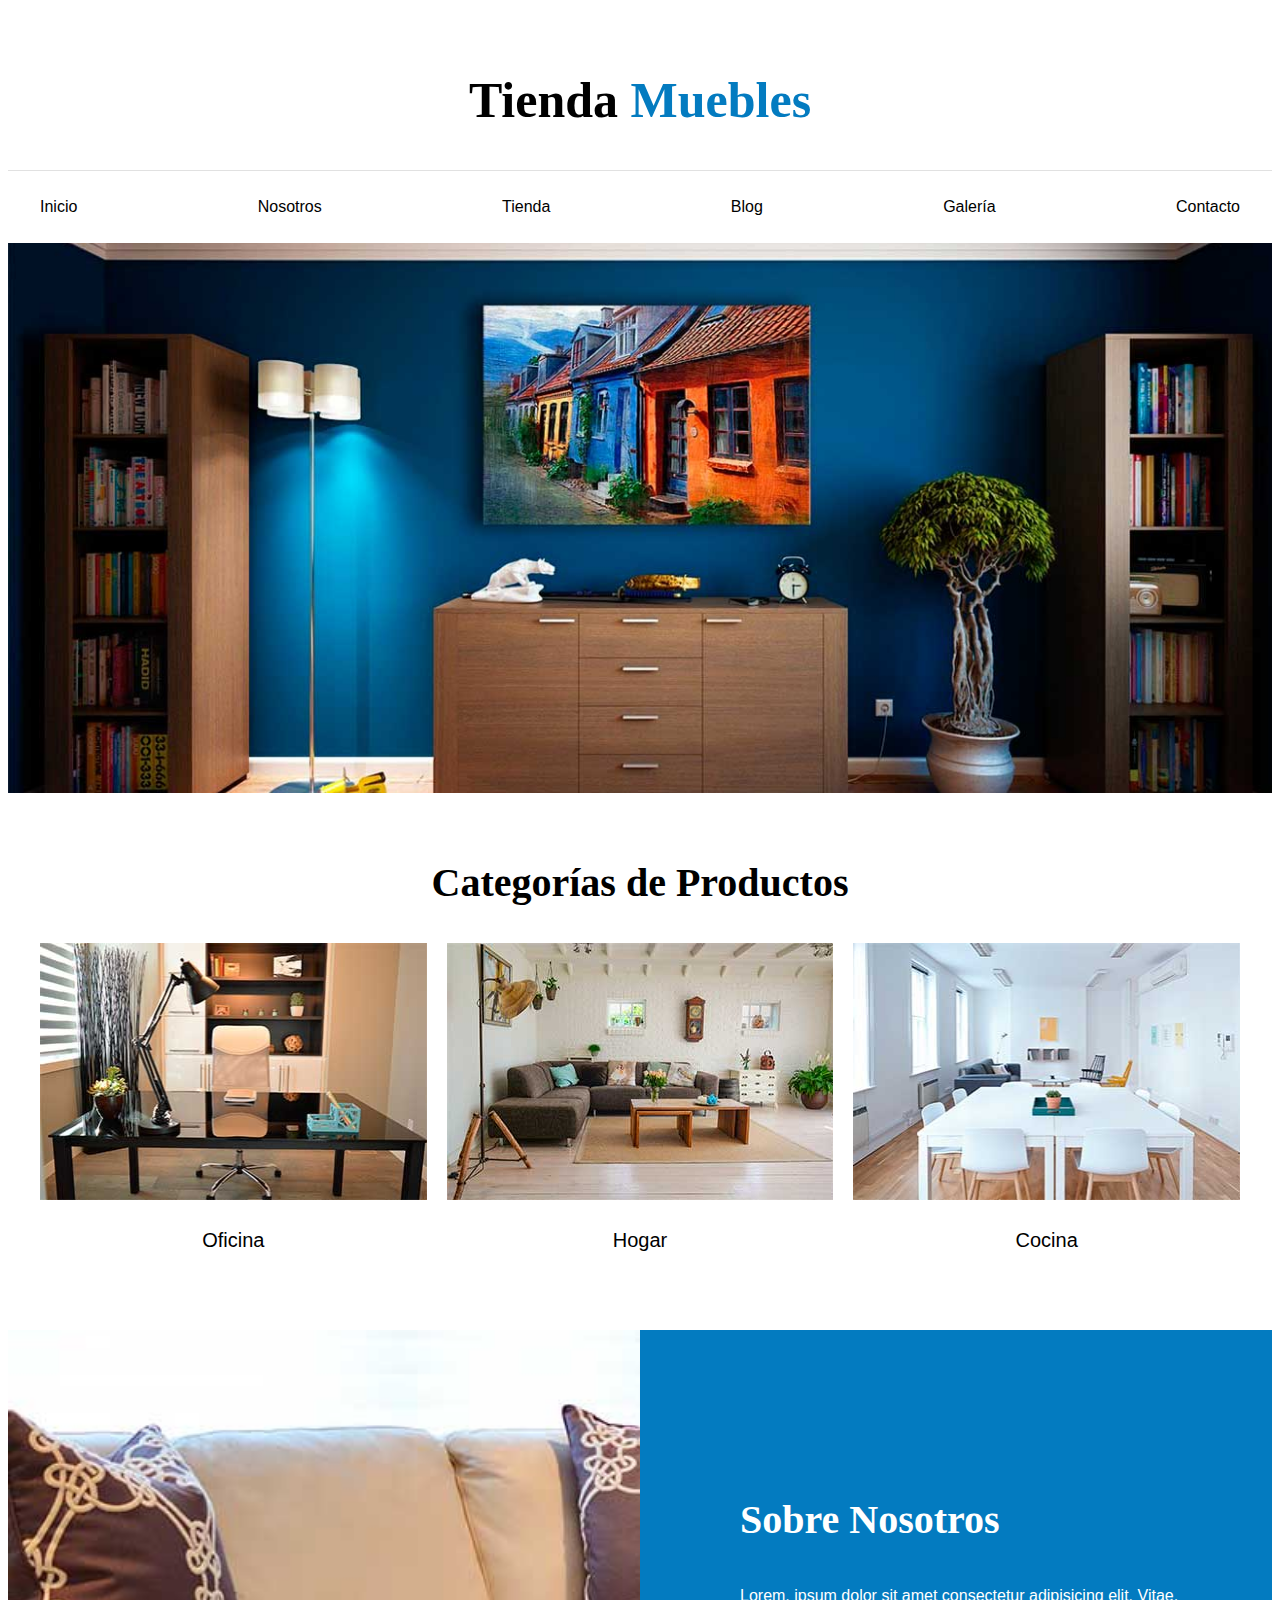
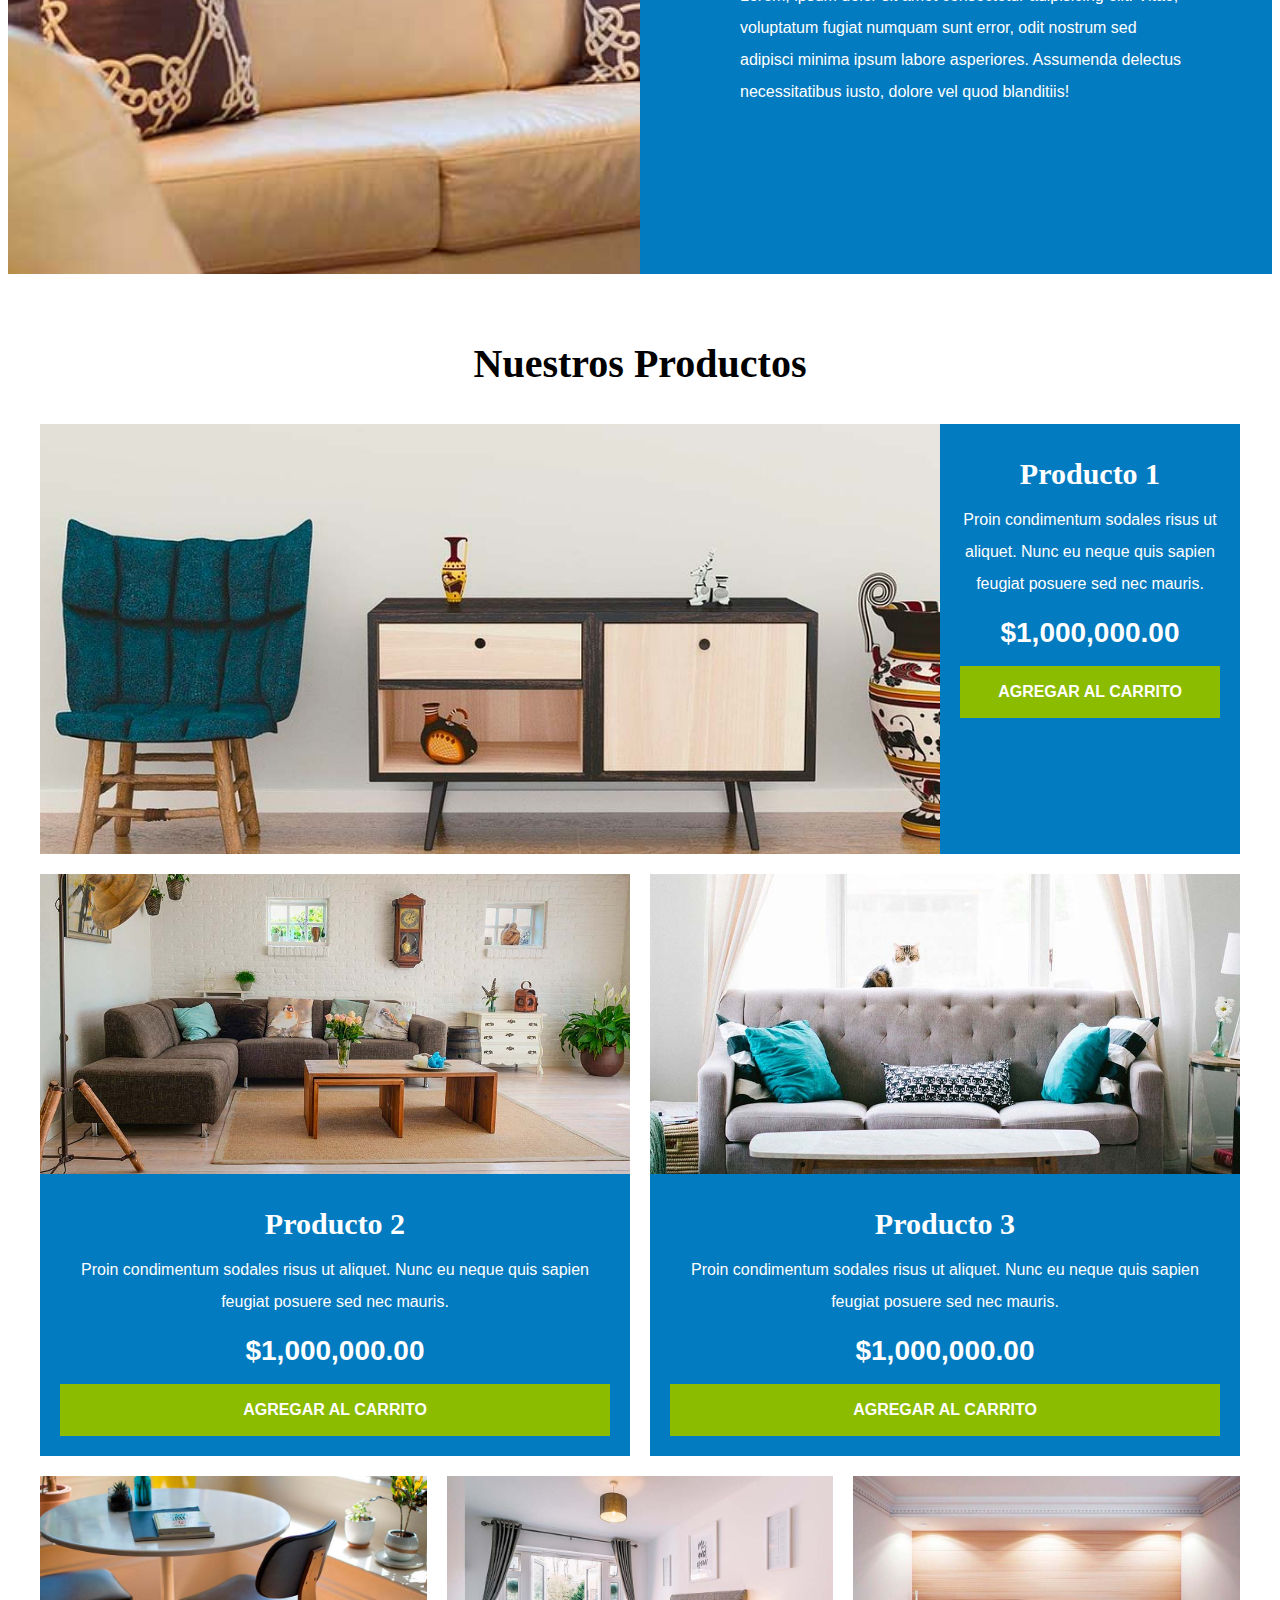
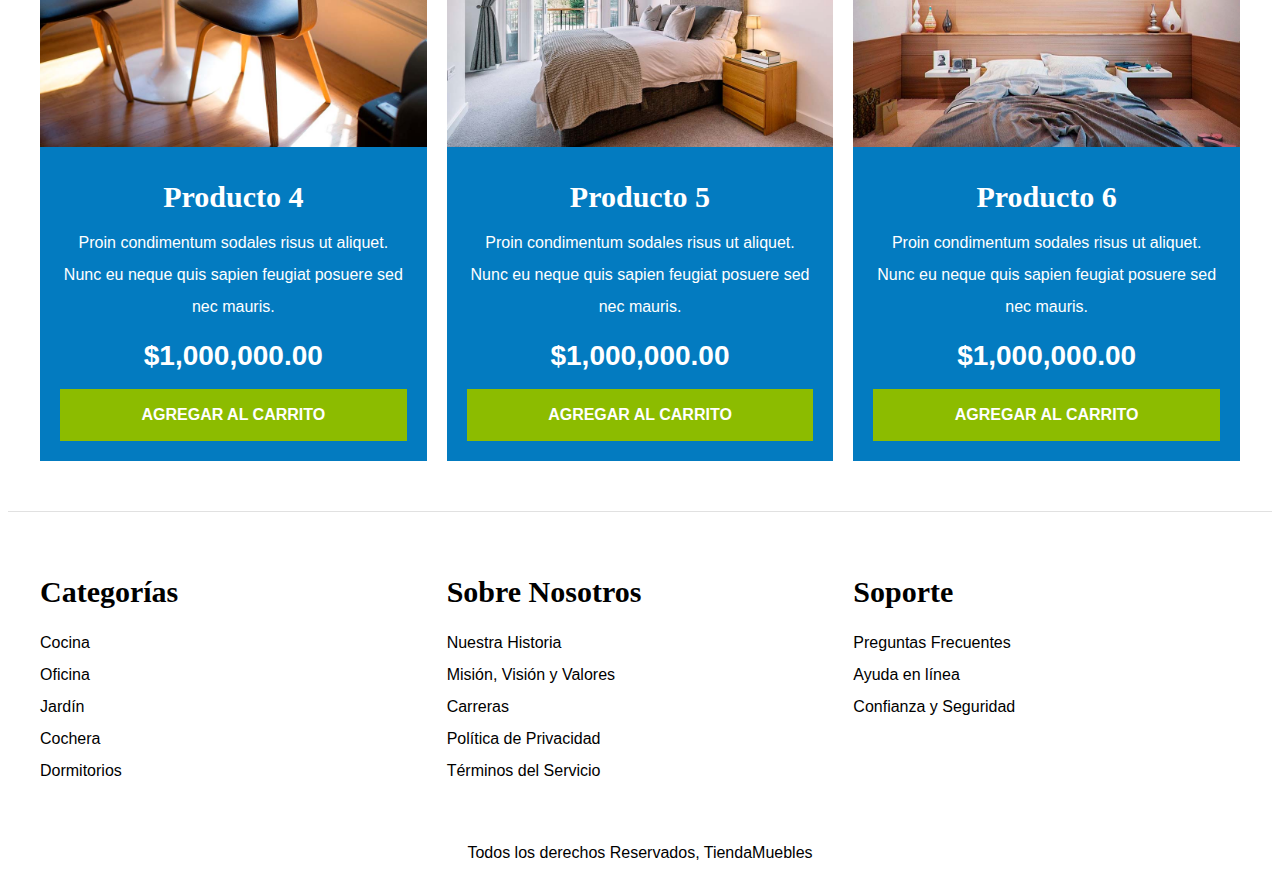
<file: chamba 234/index.html>
<!DOCTYPE html>
<html lang="es">
<head>
    <meta charset="UTF-8">
    <meta http-equiv="X-UA-Compatible" content="IE=edge">
    <meta name="viewport" content="width=device-width, initial-scale=1.0">
    <title>practica</title>
    <link rel="stylesheet" href="style.css">
   </head>
<body>
    <header>
        <h1 class="nombre-sitio">Tienda <span> Muebles </span></h1>
    </header>
    
    <div class="contenedor-navegacion">
        <nav class="nav-principal contenedor">
            <a href='index.html'>Inicio</a>
            <a href='nosotros.html'>Nosotros</a>
            <a href='tienda.html'>Tienda</a>
            <a href='blog.html'>Blog</a>
            <a href='galeria.html'>Galería</a>
            <a href='contacto.html'>Contacto</a>
        </nav>
    </div>


    <div class="hero"></div>

    <section class="contenedor categorias">
        <h2 class="text-center">Categorías de Productos</h2>

        <div class="listado-categorias">
            <div class="categoria">
                <img src="categoria1.jpg" alt="Imagen Categoría" />
                <a href="#">Oficina</a>
            </div>

            <div class="categoria">
                <img src="categoria2.jpg" alt="Imagen Categoría" />
                <a href="#">Hogar</a>
            </div>

            <div class="categoria">
                <img src="categoria3.jpg" alt="Imagen Categoría" />
                <a href="#">Cocina</a>
            </div>
        </div>
    </section>


    <section class="sobre-nosotros">
        <div class="contenedor sobre-nosotros-grid">
            <div class="texto-nosotros">
                <h2>Sobre Nosotros</h2>
                <p>Lorem, ipsum dolor sit amet consectetur adipisicing elit. Vitae, voluptatum fugiat numquam sunt error, odit nostrum sed adipisci minima ipsum labore asperiores. Assumenda delectus necessitatibus iusto, dolore vel quod blanditiis!</p>
            </div>
        </div>
    </section>


    <main class="contenido-principal contenedor ">
        <h2 class="text-center">Nuestros Productos</h2>
        
        <div class="listado-productos">
            <div class="producto">
                <img src="producto1.jpg" alt="Imagen Producto" >

                <div class="texto-producto">
                    <h3>Producto 1</h3>
                    <p>Proin condimentum sodales risus ut aliquet. Nunc eu neque quis sapien feugiat posuere sed nec mauris.</p>
                    <p class="precio">$1,000,000.00</p>

                    <a class="btn" href="#">Agregar al Carrito</a>
                </div>
            </div>

            <div class="producto">
                <img src="producto2.jpg" alt="Imagen Producto" >

                <div class="texto-producto">
                    <h3>Producto 2</h3>
                    <p>Proin condimentum sodales risus ut aliquet. Nunc eu neque quis sapien feugiat posuere sed nec mauris.</p>
                    <p class="precio">$1,000,000.00</p>

                    <a class="btn" href="#">Agregar al Carrito</a>
                </div> 
            </div> 

            <div class="producto">
                <img src="producto3.jpg" alt="Imagen Producto" >

                <div class="texto-producto">
                    <h3>Producto 3</h3>
                    <p>Proin condimentum sodales risus ut aliquet. Nunc eu neque quis sapien feugiat posuere sed nec mauris.</p>
                    <p class="precio">$1,000,000.00</p>

                    <a class="btn" href="#">Agregar al Carrito</a>
                </div> 
            </div> 

            <div class="producto">
                <img src="producto4.jpg" alt="Imagen Producto" >

                <div class="texto-producto">
                    <h3>Producto 4</h3>
                    <p>Proin condimentum sodales risus ut aliquet. Nunc eu neque quis sapien feugiat posuere sed nec mauris.</p>
                    <p class="precio">$1,000,000.00</p>

                    <a class="btn" href="#">Agregar al Carrito</a>
                </div> 
            </div> 

            <div class="producto">
                <img src="producto5.jpg" alt="Imagen Producto" >

                <div class="texto-producto">
                    <h3>Producto 5</h3>
                    <p>Proin condimentum sodales risus ut aliquet. Nunc eu neque quis sapien feugiat posuere sed nec mauris.</p>
                    <p class="precio">$1,000,000.00</p>

                    <a class="btn" href="#">Agregar al Carrito</a>
                </div> 
            </div> 
            <div class="producto">
                <img src="producto6.jpg" alt="Imagen Producto" >

                <div class="texto-producto">
                    <h3>Producto 6</h3>
                    <p>Proin condimentum sodales risus ut aliquet. Nunc eu neque quis sapien feugiat posuere sed nec mauris.</p>
                    <p class="precio">$1,000,000.00</p>

                    <a class="btn" href="#">Agregar al Carrito</a>
                </div>
            </div> 

        </div>
    </main>

    <footer class="site-footer">
        <div class="grid-footer contenedor">
            <div>
                <h3>Categorías</h3>
                <nav class="footer-menu">
                    <a href="#">Cocina</a>
                    <a href="#">Oficina</a>
                    <a href="#">Jardín</a>
                    <a href="#">Cochera</a>
                    <a href="#">Dormitorios</a>
                </nav>
            </div>

            <div>
                <h3>Sobre Nosotros</h3>
                <nav class="footer-menu">
                    <a href="#">Nuestra Historia</a>
                    <a href="#">Misión, Visión y Valores</a>
                    <a href="#">Carreras</a>
                    <a href="#">Política de Privacidad</a>
                    <a href="#">Términos del Servicio</a>
                </nav>
            </div>

            <div>
                <h3>Soporte</h3>
                <nav class="footer-menu">
                    <a href="#">Preguntas Frecuentes</a>
                    <a href="#">Ayuda en línea</a>
                    <a href="#">Confianza y Seguridad</a>
                </nav>
            </div>

        </div>
        <p class="copyright">Todos los derechos Reservados, TiendaMuebles</p>
    </footer>
</body>
</html>
</file>
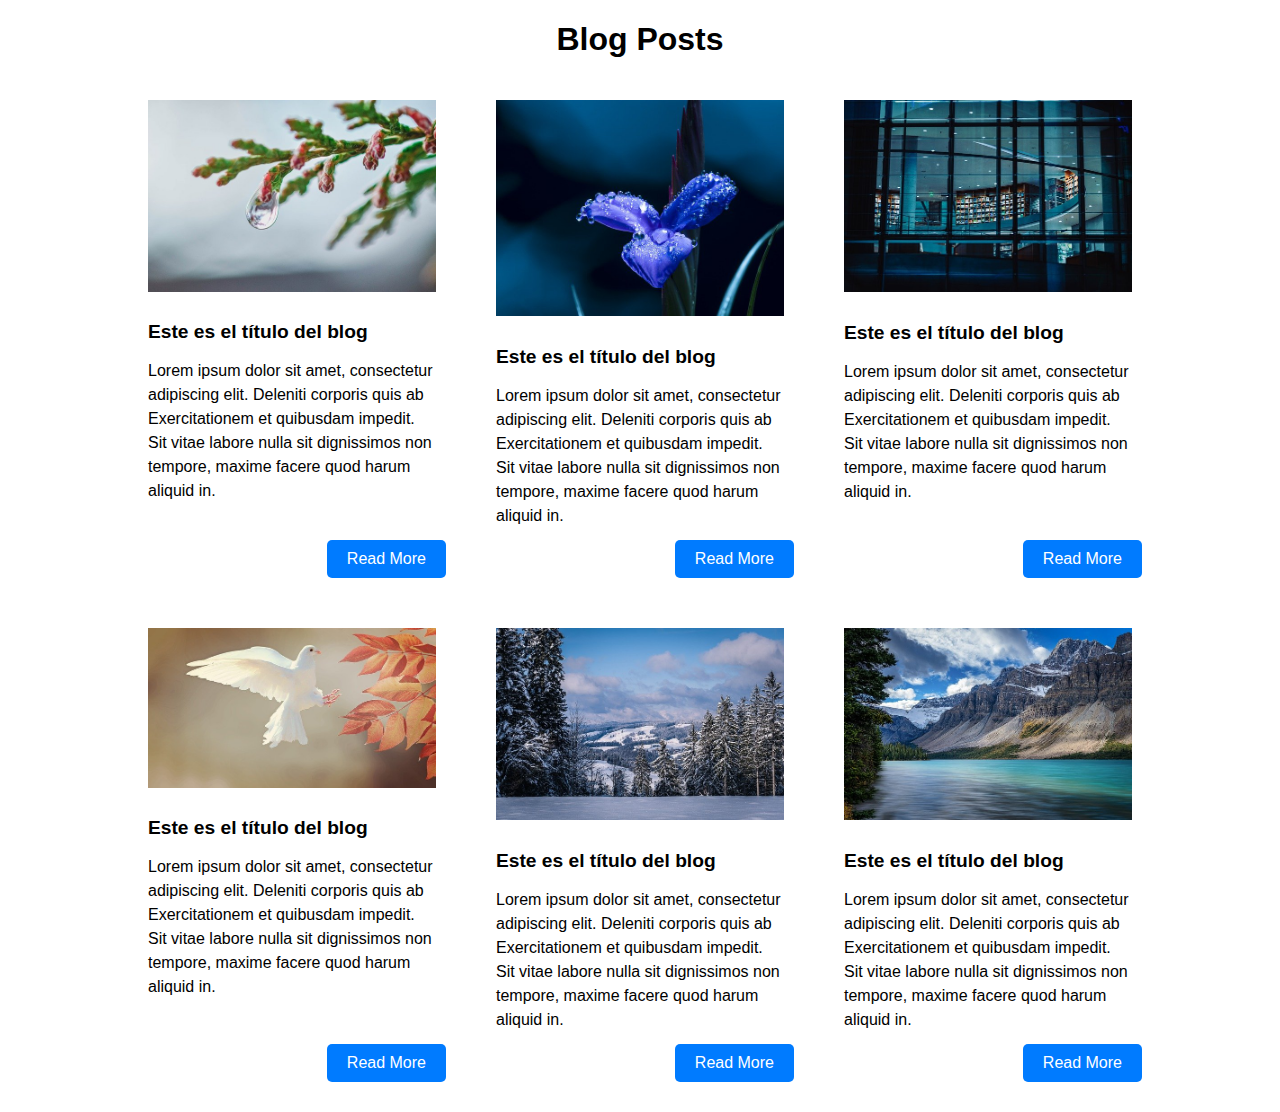
<file: traba/index.html>
<!DOCTYPE html>
<html lang="en">
<head>
    <meta charset="UTF-8">
    <meta name="viewport" content="width=device-width, initial-scale=1.0">
    <title>Blog Posts</title>
    <link rel="stylesheet" href="style.css">
</head>
<body>
    <div class="container">
        <h1 class="page-title">Blog Posts</h1>
        <div class="grid-container">
            <div class="grid-item">
                <img src="a.jpg" alt="Imagen 1">
                <h2 class="post-title">Este es el título del blog</h2>
                <p class="post-content">Lorem ipsum dolor sit amet, consectetur adipiscing elit. Deleniti corporis quis ab Exercitationem et quibusdam impedit. Sit vitae labore nulla sit dignissimos non tempore, maxime facere quod harum aliquid in.</p>
                <a href="#" class="read-more-link">Read More</a>
            </div>
            <div class="grid-item">
                <img src="b.jpg" alt="Imagen 2">
                <h2 class="post-title">Este es el título del blog</h2>
                <p class="post-content">Lorem ipsum dolor sit amet, consectetur adipiscing elit. Deleniti corporis quis ab Exercitationem et quibusdam impedit. Sit vitae labore nulla sit dignissimos non tempore, maxime facere quod harum aliquid in.</p>
                <a href="#" class="read-more-link">Read More</a>
            </div>
            <div class="grid-item">
                <img src="c.jpg" alt="Imagen 3">
                <h2 class="post-title">Este es el título del blog</h2>
                <p class="post-content">Lorem ipsum dolor sit amet, consectetur adipiscing elit. Deleniti corporis quis ab Exercitationem et quibusdam impedit. Sit vitae labore nulla sit dignissimos non tempore, maxime facere quod harum aliquid in.</p>
                <a href="#" class="read-more-link">Read More</a>
            </div>
            <div class="grid-item">
                <img src="d.jpg" alt="Imagen 4">
                <h2 class="post-title">Este es el título del blog</h2>
                <p class="post-content">Lorem ipsum dolor sit amet, consectetur adipiscing elit. Deleniti corporis quis ab Exercitationem et quibusdam impedit. Sit vitae labore nulla sit dignissimos non tempore, maxime facere quod harum aliquid in.</p>
                <a href="#" class="read-more-link">Read More</a>
            </div>
            <div class="grid-item">
                <img src="e.jpg" alt="Imagen 5">
                <h2 class="post-title">Este es el título del blog</h2>
                <p class="post-content">Lorem ipsum dolor sit amet, consectetur adipiscing elit. Deleniti corporis quis ab Exercitationem et quibusdam impedit. Sit vitae labore nulla sit dignissimos non tempore, maxime facere quod harum aliquid in.</p>
                <a href="#" class="read-more-link">Read More</a>
            </div>
            <div class="grid-item">
                <img src="f.jpg" alt="Imagen 6">
                <h2 class="post-title">Este es el título del blog</h2>
                <p class="post-content">Lorem ipsum dolor sit amet, consectetur adipiscing elit. Deleniti corporis quis ab Exercitationem et quibusdam impedit. Sit vitae labore nulla sit dignissimos non tempore, maxime facere quod harum aliquid in.</p>
                <a href="#" class="read-more-link">Read More</a>
            </div>
        </div>
    </div>
</body>
</html>
</file>
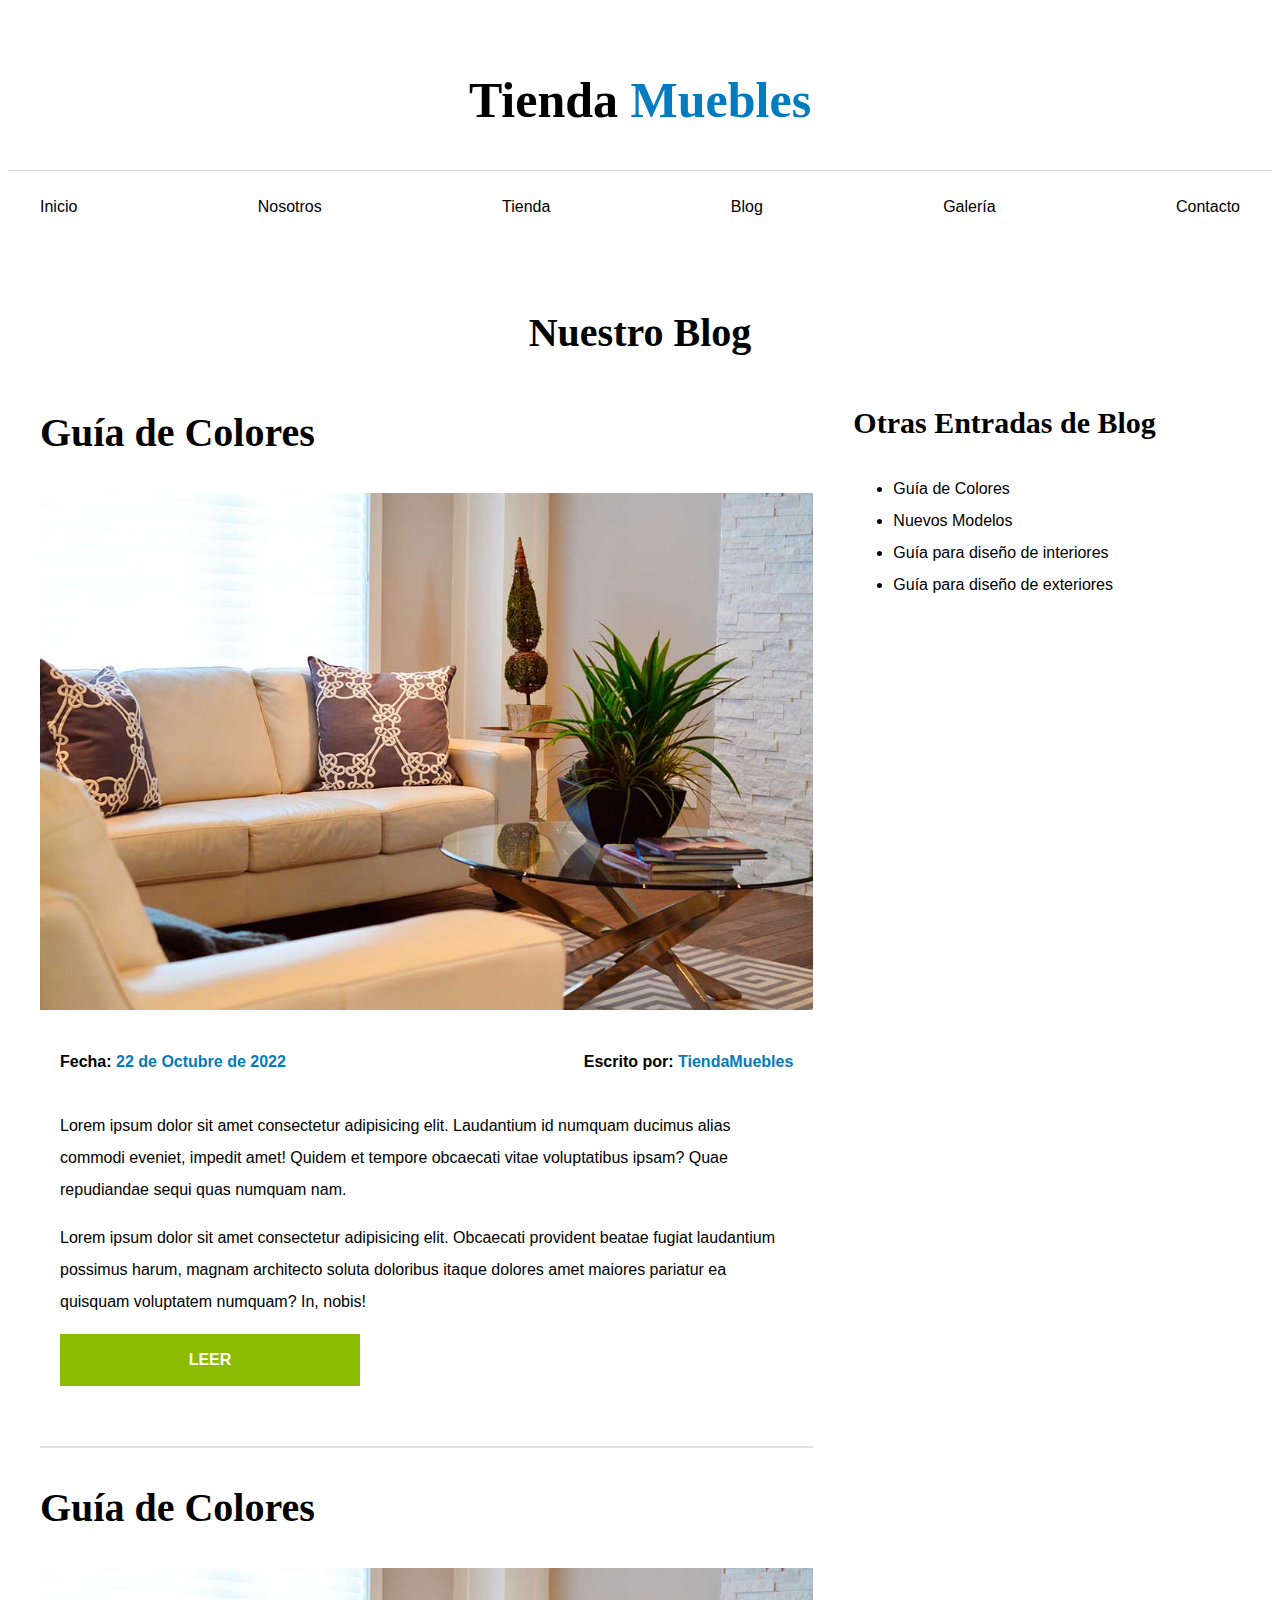
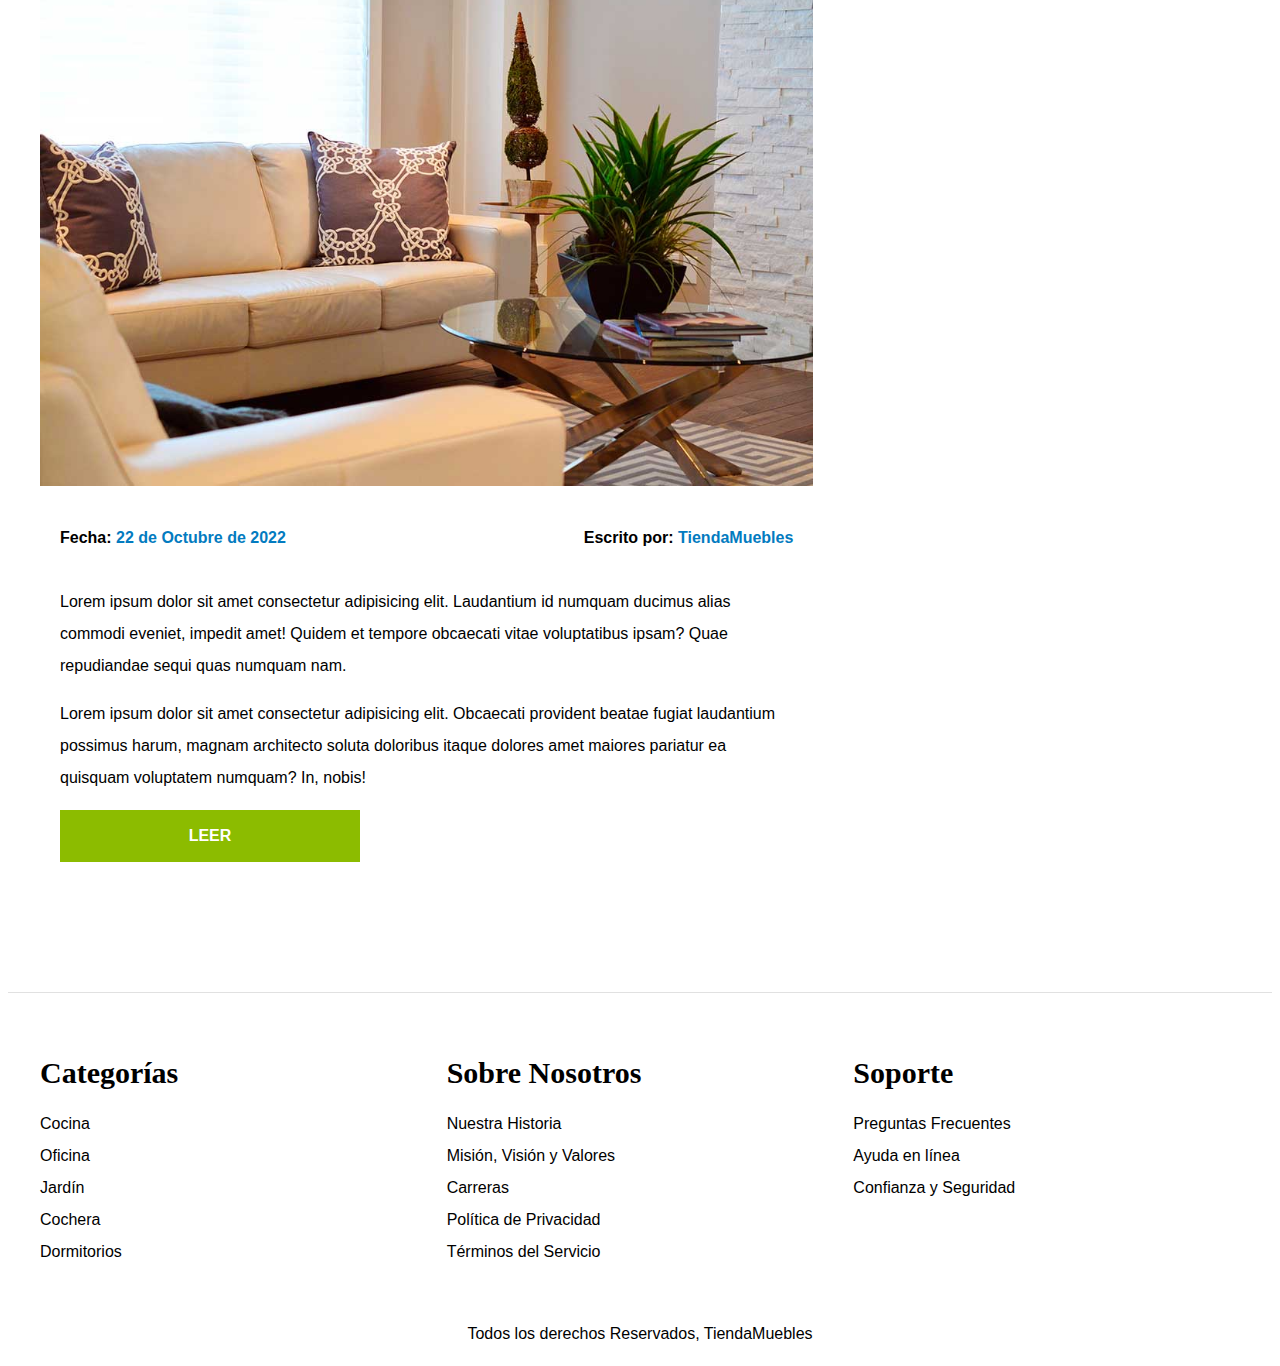
<file: chamba 234/blog.html>
<!DOCTYPE html>
<html lang="es">
  <head>
    <meta charset="UTF-8" />
    <meta http-equiv="X-UA-Compatible" content="IE=edge" />
    <meta name="viewport" content="width=device-width, initial-scale=1.0" />
    <title>practica</title>
    <link rel="stylesheet" href="style.css">
   
  </head>
  <body>
    <header>
      <h1 class="nombre-sitio">
        Tienda
        <span>Muebles</span>
      </h1>
    </header>

    <div class="contenedor-navegacion">
      <nav class="nav-principal contenedor">
        <a href='index.html'>Inicio</a>
        <a href='nosotros.html'>Nosotros</a>
        <a href='tienda.html'>Tienda</a>
        <a href='blog.html'>Blog</a>
        <a href='galeria.html'>Galería</a>
        <a href='contacto.html'>Contacto</a>
      </nav>
    </div>

    <main class="contenido-principal contenedor">
      <h2 class="text-center">Nuestro Blog</h2>

      <section class="contenedor-blog">
        <div class="blog">
          <article class="entrada">
            <h2>Guía de Colores</h2>

            <div class="imagen">
              <img src="nosotros.jpg" alt="imagen blog" />
            </div>

            <div class="contenido-blog">
              <div class="entrada-meta">
                <p>
                  Fecha:
                  <span>22 de Octubre de 2022</span>
                </p>
                <p>
                  Escrito por:
                  <span>TiendaMuebles</span>
                </p>
              </div>

              <div class="entrada-blog">
                <p>
                  Lorem ipsum dolor sit amet consectetur adipisicing elit.
                  Laudantium id numquam ducimus alias commodi eveniet, impedit
                  amet! Quidem et tempore obcaecati vitae voluptatibus ipsam?
                  Quae repudiandae sequi quas numquam nam.
                </p>

                <p>
                  Lorem ipsum dolor sit amet consectetur adipisicing elit.
                  Obcaecati provident beatae fugiat laudantium possimus harum,
                  magnam architecto soluta doloribus itaque dolores amet maiores
                  pariatur ea quisquam voluptatem numquam? In, nobis!
                </p>
              </div>
              <a class='btn max-width-30' href='/entrada'>Leer</a>
            </div>
          </article>

          <article class="entrada">
            <h2>Guía de Colores</h2>
            <div class="imagen">
              <img src="nosotros.jpg" alt="imagen blog" />
            </div>
            <div class="contenido-blog">
              <div class="entrada-meta">
                <p>
                  Fecha:
                  <span>22 de Octubre de 2022</span>
                </p>
                <p>
                  Escrito por:
                  <span>TiendaMuebles</span>
                </p>
              </div>

              <div class="entrada-blog">
                <p>
                  Lorem ipsum dolor sit amet consectetur adipisicing elit.
                  Laudantium id numquam ducimus alias commodi eveniet, impedit
                  amet! Quidem et tempore obcaecati vitae voluptatibus ipsam?
                  Quae repudiandae sequi quas numquam nam.
                </p>

                <p>
                  Lorem ipsum dolor sit amet consectetur adipisicing elit.
                  Obcaecati provident beatae fugiat laudantium possimus harum,
                  magnam architecto soluta doloribus itaque dolores amet maiores
                  pariatur ea quisquam voluptatem numquam? In, nobis!
                </p>
              </div>

              <a class='btn max-width-30' href='/entrada'>Leer</a>
            </div>
          </article>
        </div>

        <aside>
          <h3>Otras Entradas de Blog</h3>
          <ul>
            <li>
              <a href='/entrada'>Guía de Colores</a>
            </li>
            <li>
              <a href='/entrada'>Nuevos Modelos</a>
            </li>
            <li>
              <a href='/entrada'>Guía para diseño de interiores</a>
            </li>
            <li>
              <a href='/entrada'>Guía para diseño de exteriores</a>
            </li>
          </ul>
        </aside>
      </section>
    </main>

    <footer class="site-footer">
      <div class="grid-footer contenedor">
        <div>
          <h3>Categorías</h3>

          <nav class="footer-menu">
            <a href="#">Cocina</a>
            <a href="#">Oficina</a>
            <a href="#">Jardín</a>
            <a href="#">Cochera</a>
            <a href="#">Dormitorios</a>
          </nav>
        </div>

        <div>
          <h3>Sobre Nosotros</h3>
          <nav class="footer-menu">
            <a href="#">Nuestra Historia</a>
            <a href="#">Misión, Visión y Valores</a>
            <a href="#">Carreras</a>
            <a href="#">Política de Privacidad</a>
            <a href="#">Términos del Servicio</a>
          </nav>
        </div>

        <div>
          <h3>Soporte</h3>
          <nav class="footer-menu">
            <a href="#">Preguntas Frecuentes</a>
            <a href="#">Ayuda en línea</a>
            <a href="#">Confianza y Seguridad</a>
          </nav>
        </div>
      </div>

      <p class="copyright">Todos los derechos Reservados, TiendaMuebles</p>
    </footer>
  </body>
</html>
</file>
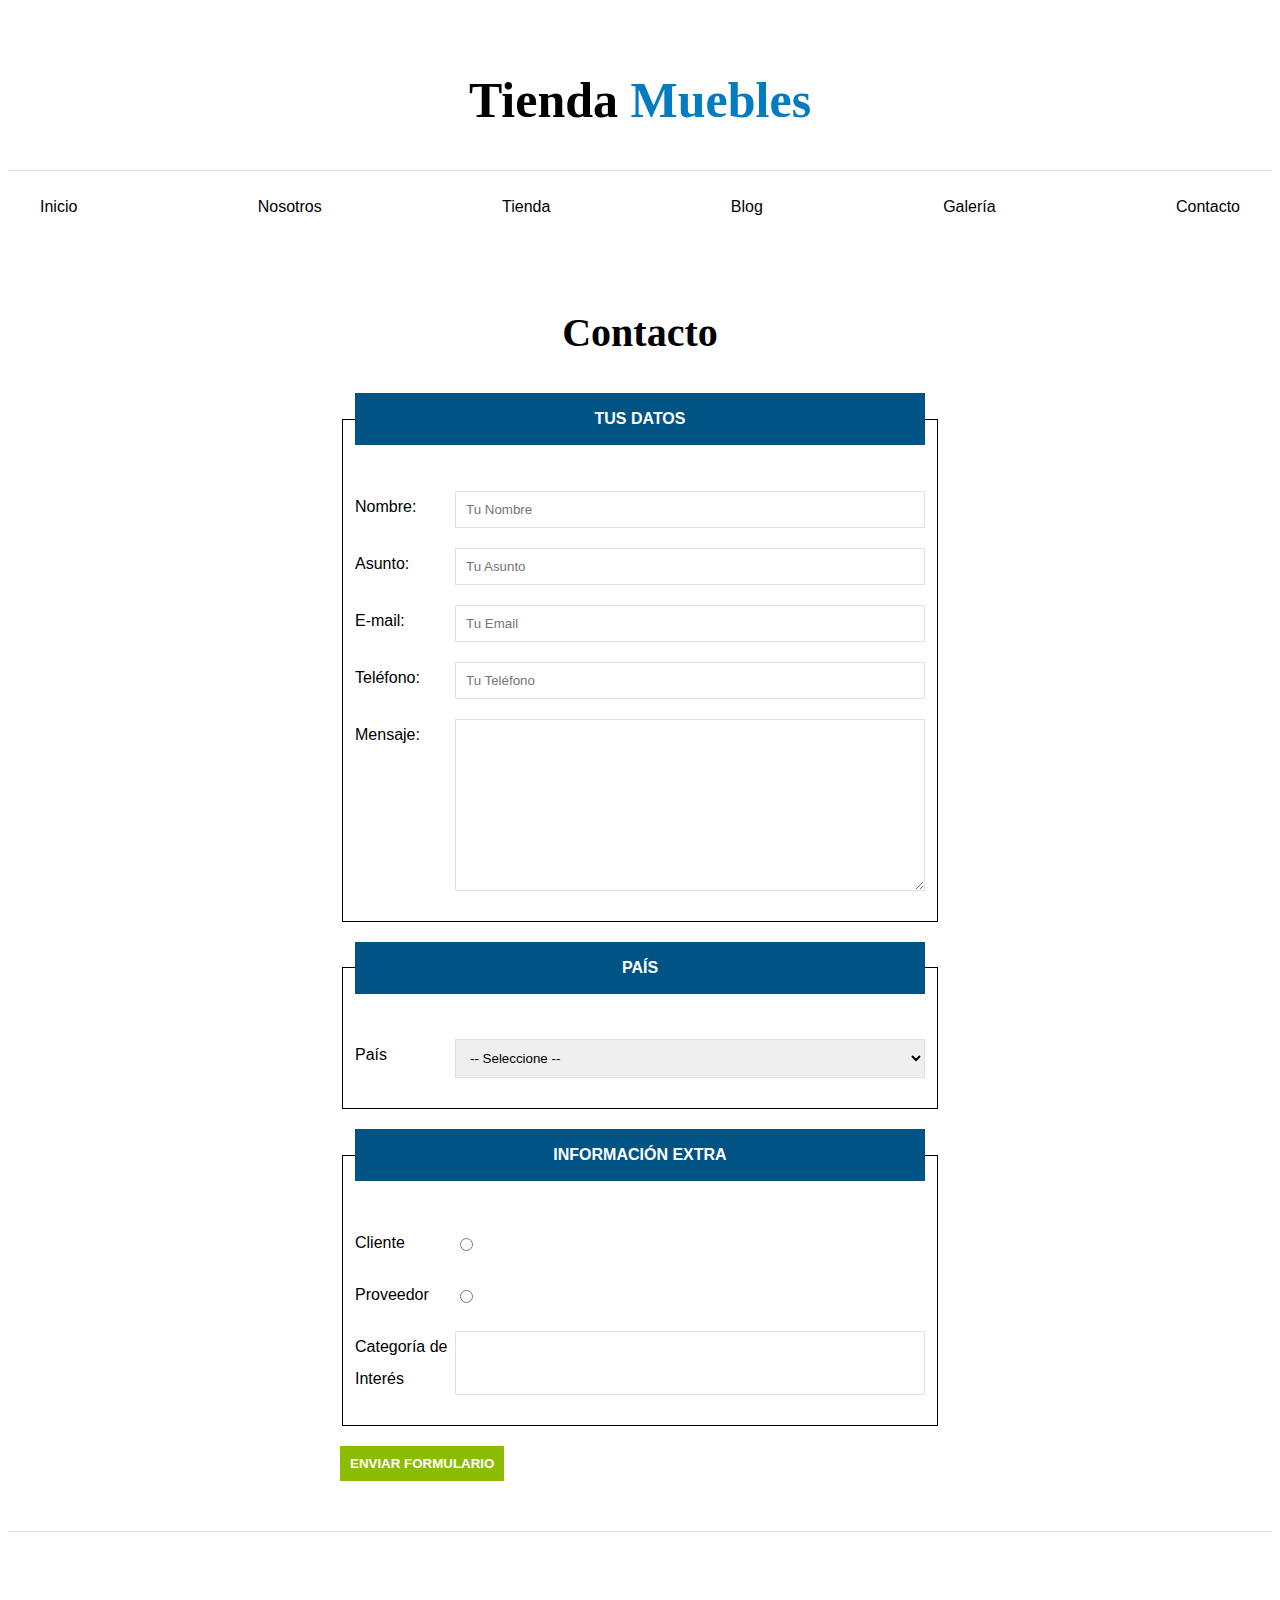
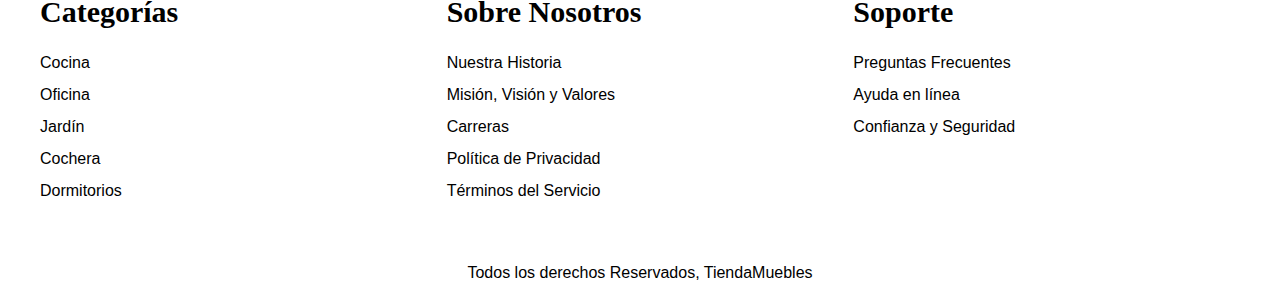
<file: chamba 234/contacto.html>
<!DOCTYPE html>
<html lang="es">
<head>
    <meta charset="UTF-8">
    <meta http-equiv="X-UA-Compatible" content="IE=edge">
    <meta name="viewport" content="width=device-width, initial-scale=1.0">
    <title>practica</title>
    <link rel="stylesheet" href="style.css">
</head>
<body>
    <header>
        <h1 class="nombre-sitio">Tienda <span> Muebles </span></h1>
    </header>
    
    <div class="contenedor-navegacion">
        <nav class="nav-principal contenedor">
            <a href='index.html'>Inicio</a>
            <a href='nosotros.html'>Nosotros</a>
            <a href='tienda.html'>Tienda</a>
            <a href='blog.html'>Blog</a>
            <a href='galeria.html'>Galería</a>
            <a href='contacto.html'>Contacto</a>
        </nav>
    </div>

    
    <main class="contenido-principal contenedor ">
        <h2 class="text-center">Contacto</h2>

        <form class="formulario">
            <fieldset>
                <legend>Tus Datos</legend>
                
                <div class="campo">
                    <label for="nombre">Nombre: </label>
                    <input  id="nombre" type="text" placeholder="Tu Nombre" required>
                </div>

                <div class="campo">
                    <label for="asunto">Asunto:</label>
                    <input id="asunto" type="text" placeholder="Tu Asunto"  required>
                </div>

                <div class="campo">
                    <label for="email">E-mail:</label>
                    <input id="email" type="email" placeholder="Tu Email" >
                </div>

                <div class="campo">
                    <label for="tel">Teléfono:</label>
                    <input id="tel" type="tel" placeholder="Tu Teléfono" >
                </div>

                <div class="campo">
                    <label for="tel">Mensaje:</label>
                    <textarea rows="10" cols="20"></textarea>
                </div>

            </fieldset>

            <fieldset>
                <legend>País</legend>

                <div class="campo">
                    <label for="pais">País</label>
                    <select id="pais">
                        <option value="">-- Seleccione -- </option>
                        <option value="MX">México</option>
                        <option value="PR">Perú</option>
                        <option value="CO">Colombia</option>
                        <option value="AR">Argentina</option>
                        <option value="ES">España</option>
                        <option value="CL">Chile</option>
                    </select>

                </div>

            </fieldset>

            <fieldset>
                <legend>Información Extra</legend>
                
                <div class="campo">
                    <label for="cliente">Cliente</label>
                    <input id="cliente" type="radio" name="tipo" value="cliente">
                </div>

                <div class="campo">
                    <label for="proveedor">Proveedor</label>
                    <input id="proveedor" type="radio" name="tipo" value="proveedor">
                </div>

                <div class="campo">
                    <label for="categoria">Categoría de Interés</label>
                    <input list="categorias" name="categorias">
                    <datalist id="categorias">
                        <option value="Cocina">
                        <option value="Exterior">
                        <option value="Recamaras">
                        <option value="Oficina">
                        <option value="Televisión">
                    </datalist>
                </div>

            </fieldset>

            <input class="btn" type="submit" value="Enviar Formulario" >
        </form>
        
    </main>




    <footer class="site-footer">
        <div class="grid-footer contenedor">
            <div>
                <h3>Categorías</h3>

                <nav class="footer-menu">
                    <a href="#">Cocina</a>
                    <a href="#">Oficina</a>
                    <a href="#">Jardín</a>
                    <a href="#">Cochera</a>
                    <a href="#">Dormitorios</a>
                </nav>
            </div>

            <div>
                <h3>Sobre Nosotros</h3>
                <nav class="footer-menu">
                    <a href="#">Nuestra Historia</a>
                    <a href="#">Misión, Visión y Valores</a>
                    <a href="#">Carreras</a>
                    <a href="#">Política de Privacidad</a>
                    <a href="#">Términos del Servicio</a>
                </nav>
            </div>

            <div>
                <h3>Soporte</h3>
                <nav class="footer-menu">
                    <a href="#">Preguntas Frecuentes</a>
                    <a href="#">Ayuda en línea</a>
                    <a href="#">Confianza y Seguridad</a>
                </nav>
            </div>

        </div>

        <p class="copyright">Todos los derechos Reservados, TiendaMuebles</p>
    </footer>

</body>
</html>
</file>
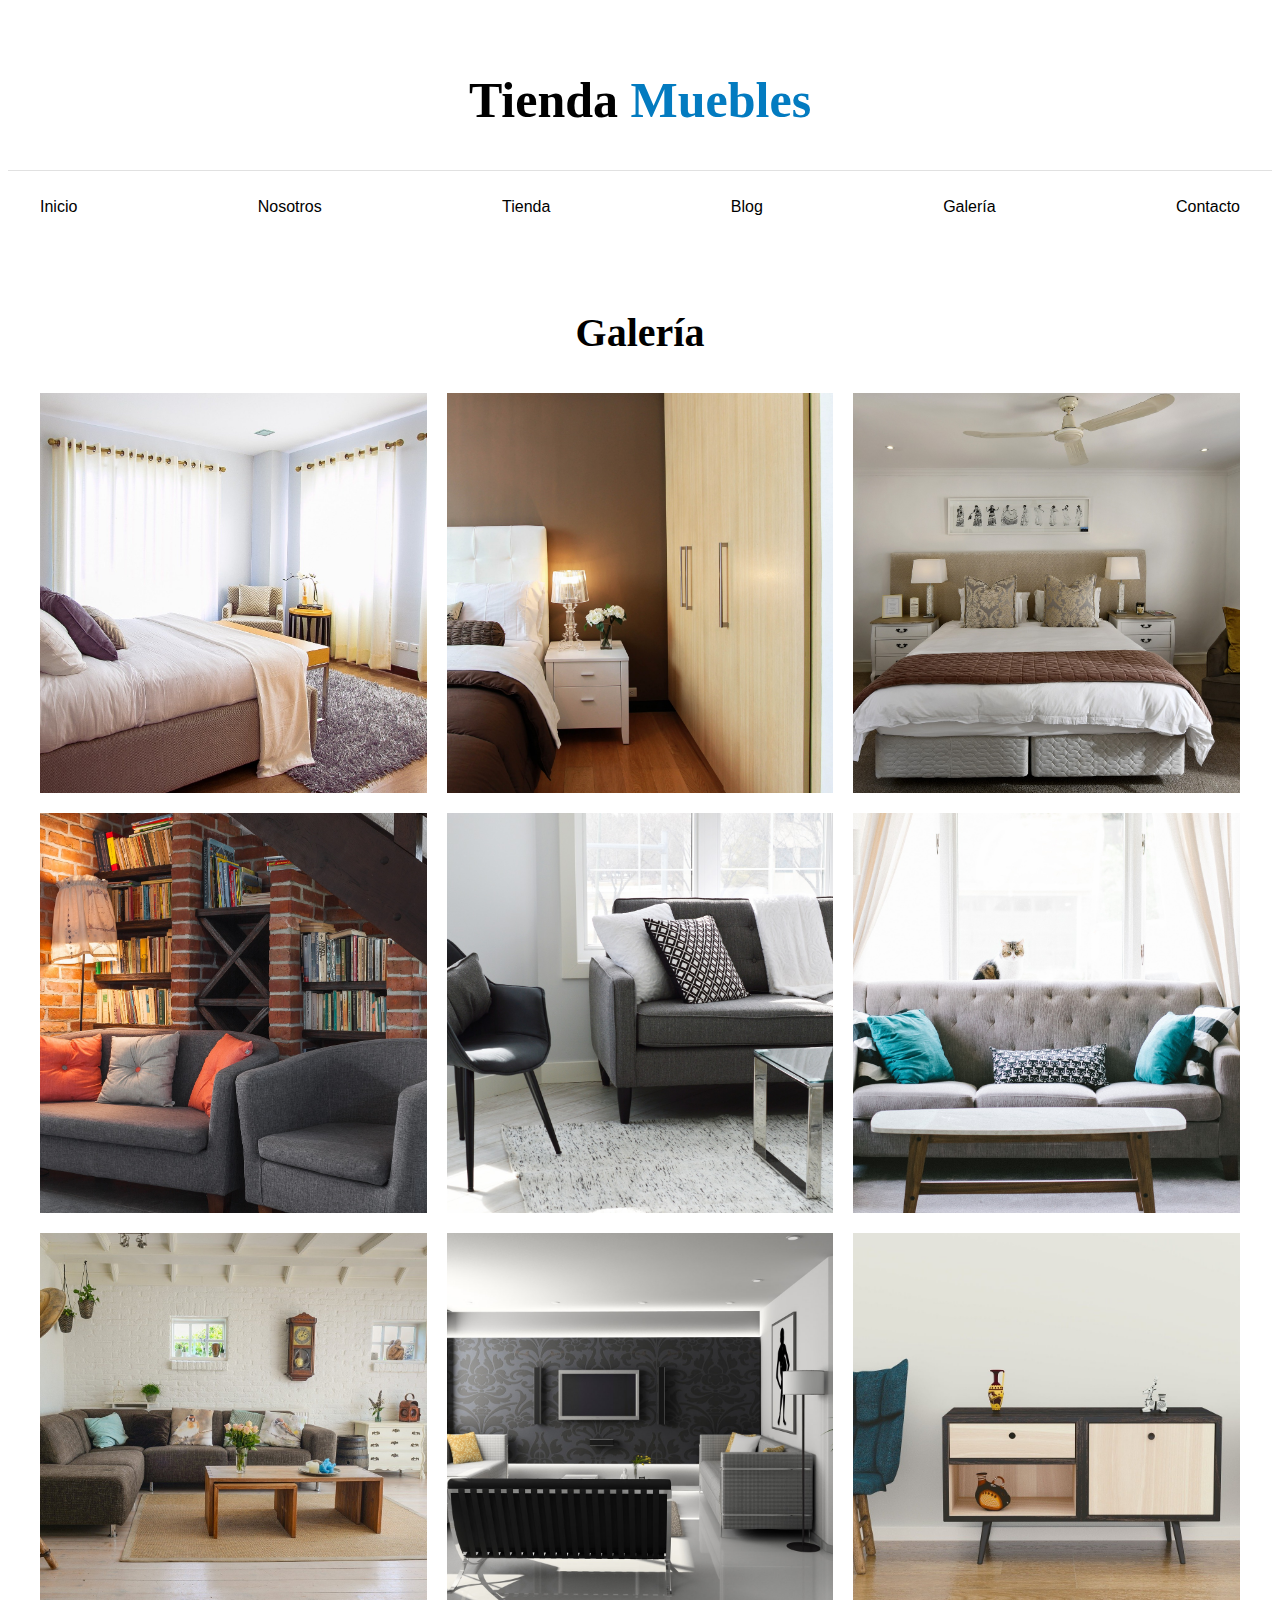
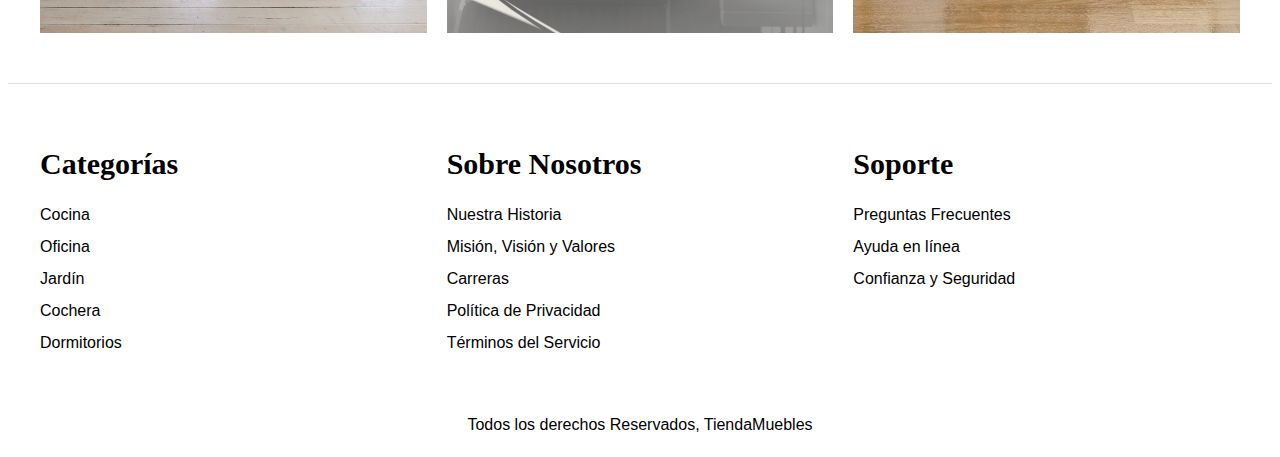
<file: chamba 234/galeria.html>
<!DOCTYPE html>
<html lang="es">
<head>
    <meta charset="UTF-8">
    <meta http-equiv="X-UA-Compatible" content="IE=edge">
    <meta name="viewport" content="width=device-width, initial-scale=1.0">
    <title>practica</title>
    <link rel="stylesheet" href="style.css">

</head>
<body>
    <header>
        <h1 class="nombre-sitio">Tienda <span> Muebles </span></h1>
    </header>
    
    <div class="contenedor-navegacion">
        <nav class="nav-principal contenedor">
            <a href='index.html'>Inicio</a>
            <a href='nosotros.html'>Nosotros</a>
            <a href='tienda.html'>Tienda</a>
            <a href='blog.html'>Blog</a>
            <a href='galeria.html'>Galería</a>
            <a href='contacto.html'>Contacto</a>
        </nav>
    </div>

    
    <main class="contenido-principal contenedor ">
        <h2 class="text-center">Galería</h2>

        <ul class="galeria">
            <li>
                <a href="galeria_01.jpg">
                    <img src="galeria_01.jpg" alt="imagen galeria">
                </a>
            </li>

            <li>
                <a href="galeria_02.jpg">
                    <img src="galeria_02.jpg" alt="imagen galeria">
                </a>
            </li>

            <li>
                <a href="galeria_03.jpg">
                    <img src="galeria_03.jpg" alt="imagen galeria">
                </a>
            </li>

            <li>
                <a href="galeria_04.jpg">
                    <img src="galeria_04.jpg" alt="imagen galeria">
                </a>
            </li>

            <li>
                <a href="galeria_05.jpg">
                    <img src="galeria_05.jpg" alt="imagen galeria">
                </a>
            </li>

            <li>
                <a href="galeria_06.jpg">
                    <img src="galeria_06.jpg" alt="imagen galeria">
                </a>
            </li>

            <li>
                <a href="galeria_07.jpg">
                    <img src="galeria_07.jpg" alt="imagen galeria">
                </a>
            </li>

            <li>
                <a href="galeria_08.jpg">
                    <img src="galeria_08.jpg" alt="imagen galeria">
                </a>
            </li>

            <li>
                <a href="galeria_09.jpg">
                    <img src="galeria_09.jpg" alt="imagen galeria">
                </a>
            </li>
        </ul>
        
    </main>




    <footer class="site-footer">
        <div class="grid-footer contenedor">
            <div>
                <h3>Categorías</h3>

                <nav class="footer-menu">
                    <a href="#">Cocina</a>
                    <a href="#">Oficina</a>
                    <a href="#">Jardín</a>
                    <a href="#">Cochera</a>
                    <a href="#">Dormitorios</a>
                </nav>
            </div>

            <div>
                <h3>Sobre Nosotros</h3>
                <nav class="footer-menu">
                    <a href="#">Nuestra Historia</a>
                    <a href="#">Misión, Visión y Valores</a>
                    <a href="#">Carreras</a>
                    <a href="#">Política de Privacidad</a>
                    <a href="#">Términos del Servicio</a>
                </nav>
            </div>

            <div>
                <h3>Soporte</h3>
                <nav class="footer-menu">
                    <a href="#">Preguntas Frecuentes</a>
                    <a href="#">Ayuda en línea</a>
                    <a href="#">Confianza y Seguridad</a>
                </nav>
            </div>

        </div>

        <p class="copyright">Todos los derechos Reservados, TiendaMuebles</p>
    </footer>

</body>
</html>
</file>
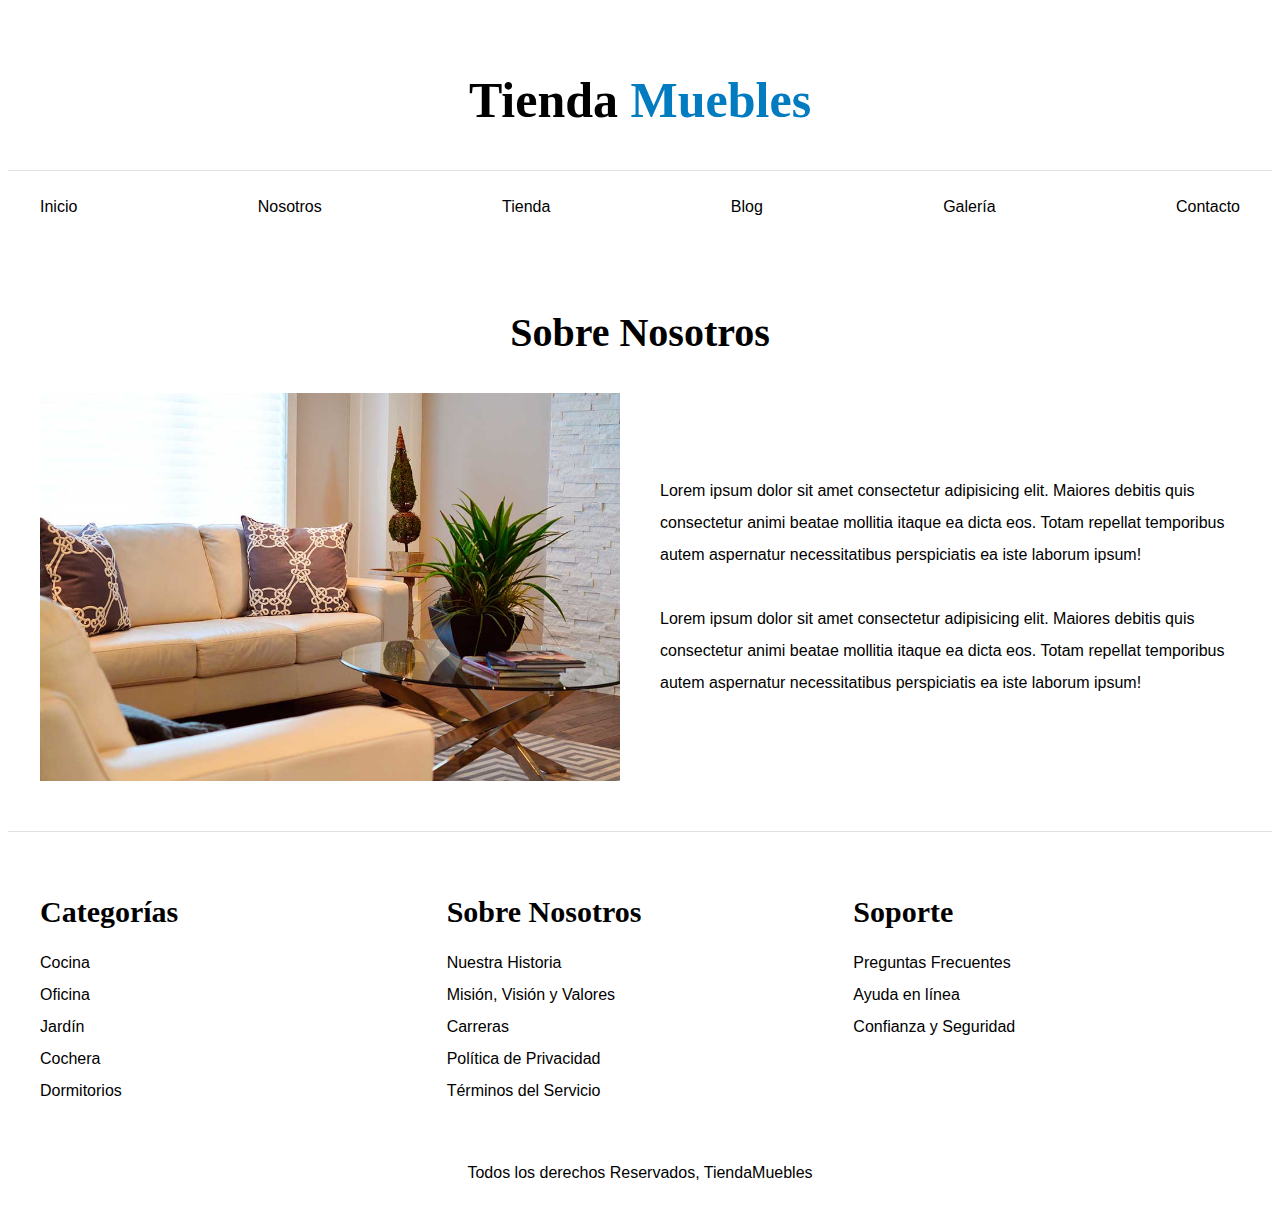
<file: chamba 234/nosotros.html>
<!DOCTYPE html>
<html lang="es">
<head>
    <meta charset="UTF-8">
    <meta http-equiv="X-UA-Compatible" content="IE=edge">
    <meta name="viewport" content="width=device-width, initial-scale=1.0">
    <title>practica</title>
    <link rel="stylesheet" href="style.css">
</head>
<body>
    <header>
        <h1 class="nombre-sitio">Tienda <span> Muebles </span></h1>
    </header>
    
    <div class="contenedor-navegacion">
        <nav class="nav-principal contenedor">
            <a href='index.html'>Inicio</a>
            <a href='nosotros.html'>Nosotros</a>
            <a href='tienda.html'>Tienda</a>
            <a href='blog.html'>Blog</a>
            <a href='galeria.html'>Galería</a>
            <a href='contacto.html'>Contacto</a>
        </nav>
    </div>

    
    <main class="contenido-principal contenedor ">
        <h2 class="text-center">Sobre Nosotros</h2>
        
        <div class="contenido-nosotros">
            <div class="imagen">
                <img src="nosotros.jpg" alt="Imagen nosotros" >
            </div>
            <div class="informacion-nosotros">
                <p>Lorem ipsum dolor sit amet consectetur adipisicing elit. Maiores debitis quis consectetur animi beatae mollitia itaque ea dicta eos. Totam repellat temporibus autem aspernatur necessitatibus perspiciatis ea iste laborum ipsum!</p>

                <p>Lorem ipsum dolor sit amet consectetur adipisicing elit. Maiores debitis quis consectetur animi beatae mollitia itaque ea dicta eos. Totam repellat temporibus autem aspernatur necessitatibus perspiciatis ea iste laborum ipsum!</p>
            </div>
        </div>
    </main>




    <footer class="site-footer">
        <div class="grid-footer contenedor">
            <div>
                <h3>Categorías</h3>

                <nav class="footer-menu">
                    <a href="#">Cocina</a>
                    <a href="#">Oficina</a>
                    <a href="#">Jardín</a>
                    <a href="#">Cochera</a>
                    <a href="#">Dormitorios</a>
                </nav>
            </div>

            <div>
                <h3>Sobre Nosotros</h3>
                <nav class="footer-menu">
                    <a href="#">Nuestra Historia</a>
                    <a href="#">Misión, Visión y Valores</a>
                    <a href="#">Carreras</a>
                    <a href="#">Política de Privacidad</a>
                    <a href="#">Términos del Servicio</a>
                </nav>
            </div>

            <div>
                <h3>Soporte</h3>
                <nav class="footer-menu">
                    <a href="#">Preguntas Frecuentes</a>
                    <a href="#">Ayuda en línea</a>
                    <a href="#">Confianza y Seguridad</a>
                </nav>
            </div>

        </div>

        <p class="copyright">Todos los derechos Reservados, TiendaMuebles</p>
    </footer>

</body>
</html>
</file>
<file: chamba 234/style.css>
html {
    box-sizing: border-box;
    font-size: 62.5%; /* 1REM = 10px */
  }
  *,
  *:before,
  *:after {
    box-sizing: inherit;
  }
  body {
    font-family: "Raleway", sans-serif;
    font-size: 1.6rem;
    line-height: 2;
  }
  
  h1,
  h2,
  h3 {
    font-family: "Playfair Display", serif;
    margin: 0 0 2rem 0;
  }
  h1 {
    font-size: 4rem;
  }
  
  @media (min-width: 768px) {
    h1 {
      font-size: 5rem;
    }
  }
  
  h2 {
    font-size: 3.2rem;
  }
  
  @media (min-width: 768px) {
    h2 {
      font-size: 4rem;
    }
  }
  
  h3 {
    font-size: 2.4rem;
  }
  
  @media (min-width: 768px) {
    h3 {
      font-size: 3rem;
    }
  }
  
  a {
    text-decoration: none;
    color: #000;
  }
  
  .contenedor {
    max-width: 120rem;
    margin: 0 auto;
  }
  
  img {
    max-width: 100%;
    display: block;
  }
  
  .btn {
    background-color: #8cbc00;
    display: block;
    color: #fff;
    text-transform: uppercase;
    font-weight: 900;
    padding: 1rem;
    transition: background-color 0.3s ease-out;
    text-align: center;
    border: none;
    width: 100%;
  }
  
  .btn:hover {
    background-color: #769c02;
    cursor: pointer;
  }
  
  @media (min-width: 768px) {
    .btn {
      width: auto;
    }
  }
  
  .text-center {
    text-align: center;
  }
  
  @media (min-width: 768px) {
    .max-width-30 {
      max-width: 30rem;
    }
  }
  
  .nombre-sitio {
    margin-top: 5rem;
    text-align: center;
  }
  
  .nombre-sitio span {
    color: #037bc0;
  }
  
  .contenedor-navegacion {
    border-top: 0.1rem solid #e1e1e1;
  }
  
  .nav-principal {
    padding: 2rem 0;
    display: flex;
    flex-direction: column;
    align-items: center;
  }
  
  @media (min-width: 768px) {
    .nav-principal {
      justify-content: space-between;
      flex-direction: row;
    }
  }
  
  .hero {
    background-image: url(principal.jpg);
    background-repeat: no-repeat;
    background-size: cover;
    background-position: center center;
    height: 25rem;
  }
  
  @media (min-width: 768px) {
    .hero {
      height: 55rem;
    }
  }
  
  .categorias {
    padding: 5rem 0;
  }
  
  .categoria {
    margin-bottom: 2rem;
  }
  
  @media (min-width: 768px) {
    .categoria {
      margin-bottom: 0;
    }
  }
  
  .categoria img {
    width: 100%;
  }
  
  .categoria a {
    text-align: center;
    display: block;
    padding: 2rem;
    font-size: 2rem;
  }
  
  .categoria a:hover {
    background-color: #037bc0;
    color: #ffffff;
    border-bottom-right-radius: 1rem;
  }
  
  @media (min-width: 768px) {
    .listado-categorias {
      display: grid;
      grid-template-columns: repeat(3, 1fr);
      gap: 2rem;
    }
  }
  
  .sobre-nosotros {
    background-image: linear-gradient(
        to bottom,
        transparent 50%,
        #037bc0 50%,
        #037bc0 100%
      ),
      url(nosotros.jpg);
    background-position: center, top left;
    background-repeat: no-repeat;
    background-size: 100%, 75rem;
  }
  
  @media (min-width: 768px) {
    .sobre-nosotros {
      background-image: linear-gradient(
          to right,
          transparent 50%,
          #037bc0 50%,
          #037bc0 100%
        ),
        url(nosotros.jpg);
      background-position: left center;
      padding: 10rem 0;
      background-size: 100%, 160rem;
    }
  }
  
  .sobre-nosotros-grid {
    display: grid;
    grid-template-rows: repeat(2, 1fr);
  }
  
  @media (min-width: 768px) {
    .sobre-nosotros-grid {
      grid-template-columns: repeat(2, 1fr);
      grid-template-rows: unset;
      column-gap: 10rem;
    }
  }
  
  .texto-nosotros {
    grid-row: 2 / 3;
    color: #fff;
    padding: 5rem;
  }
  
  @media (min-width: 768px) {
    .texto-nosotros {
      grid-column: 2/3;
    }
  }
  
  .contenido-principal {
    padding-top: 5rem;
  }
  
  @media (min-width: 768px) {
    .listado-productos {
      display: grid;
      grid-template-columns: repeat(6, 1fr);
      gap: 2rem;
    }
  
    .producto:nth-child(1) {
      grid-column-start: 1;
      grid-column-end: 7;
      display: grid;
      grid-template-columns: 3fr 1fr;
    }
  
    .producto:nth-child(1) img {
      height: 43rem;
      width: 100%;
      object-fit: cover;
    }
  
    .producto:nth-child(2) {
      grid-column-start: 1;
      grid-column-end: 4;
    }
  
    .producto:nth-child(2) img,
    .producto:nth-child(3) img {
      height: 30rem;
      width: 100%;
      object-fit: cover;
    }
  
    .producto:nth-child(3) {
      grid-column-start: 4;
      grid-column-end: 7;
    }
  
    .producto:nth-child(4) {
      grid-column-start: 1;
      grid-column-end: 3;
    }
  
    .producto:nth-child(5) {
      grid-column-start: 3;
      grid-column-end: 5;
    }
  
    .producto:nth-child(6) {
      grid-column-start: 5;
      grid-column-end: 7;
    }
  }
  
  .producto {
    background-color: #037bc0;
    margin-bottom: 2rem;
  }
  
  @media (min-width: 768px) {
    .producto {
      margin-bottom: 0;
    }
  }
  
  .producto:last-of-type {
    margin-bottom: 0;
  }
  
  .texto-producto {
    text-align: center;
    color: #ffffff;
    padding: 2rem;
  }
  
  .texto-producto h3 {
    margin: 0;
  }
  
  .texto-producto p {
    margin: 0 0 0.5rem 0;
  }
  
  .texto-producto .precio {
    font-size: 2.8rem;
    font-weight: 900;
  }
  
  .site-footer {
    border-top: 1px solid #e1e1e1;
    margin-top: 5rem;
    padding-top: 5rem;
  }
  
  .site-footer h3 {
    margin-bottom: 0.5rem;
    text-align: center;
  }
  
  @media (min-width: 768px) {
    .site-footer h3 {
      text-align: left;
    }
  
    .grid-footer {
      display: grid;
      grid-template-columns: repeat(3, 1fr);
      gap: 2rem;
    }
  }
  
  .grid-footer > div {
    margin-bottom: 2rem;
  }
  
  @media (min-width: 768px) {
    .grid-footer > div {
      margin: 0;
    }
  }
  
  .footer-menu a {
    display: block;
    text-align: center;
  }
  
  @media (min-width: 768px) {
    .footer-menu a {
      text-align: left;
    }
  }
  
  .copyright {
    margin-top: 5rem;
    text-align: center;
  }
  
  .contenido-nosotros {
    display: grid;
    grid-template-columns: 1fr 2fr;
    grid-template-columns: repeat(auto-fit, minmax(25rem, 1fr));
    column-gap: 4rem;
  }
  
  .informacion-nosotros {
    display: flex;
    flex-direction: column;
    justify-content: center;
    padding: 5rem;
  }
  
  @media (min-width: 768px) {
    .informacion-nosotros {
      padding: 0;
    }
  }
  
  @media (min-width: 768px) {
    .contenedor-blog {
      display: grid;
      grid-template-columns: 2fr 1fr;
      column-gap: 4rem;
    }
  }
  
  .entrada {
    border-bottom: 2px solid #e1e1e1;
    margin-bottom: 2rem;
    padding-bottom: 4rem;
  }
  
  .entrada h2 {
    text-align: center;
  }
  
  @media (min-width: 768px) {
    .entrada h2 {
      text-align: left;
    }
  }
  
  .contenido-blog {
    padding: 2rem;
  }
  
  .entrada:last-of-type {
    border: none;
  }
  
  @media (min-width: 768px) {
    .entrada-meta {
      display: flex;
      justify-content: space-between;
    }
  }
  
  .entrada-meta p {
    font-weight: bold;
  }
  
  .entrada-meta span {
    color: #037bc0;
  }
  
  .contenido-entrada-blog {
    width: 60rem;
    margin: 0 auto;
  }
  
  aside {
    margin-left: 20px;
  }
  
  @media (min-width: 768px) {
    aside {
      margin-left: 0;
    }
  }
  
  .formulario {
    max-width: 60rem;
    margin: 0 auto;
  }
  
  .formulario fieldset {
    border: 1px solid black;
    margin-bottom: 2rem;
  }
  
  .formulario legend {
    background-color: #005485;
    width: 100%;
    text-align: center;
    color: #fff;
    text-transform: uppercase;
    font-weight: 900;
    padding: 1rem;
    margin-bottom: 4rem;
  }
  
  .campo {
    display: flex;
    margin-bottom: 2rem;
  }
  
  .campo label {
    flex-basis: 10rem;
  }
  
  .campo input:not([type="radio"]),
  .campo textarea,
  .campo select {
    flex: 1;
    border: 1px solid #e1e1e1;
    padding: 1rem;
  }
  
  .galeria {
    list-style: none;
    margin: 0;
    padding: 0;
    display: grid;
    grid-template-columns: 1fr;
    gap: 2rem;
  }
  
  @media (min-width: 768px) {
    .galeria {
      grid-template-columns: repeat(3, 1fr);
    }
  }
  
  .galeria img {
    height: 40rem;
    width: 40rem;
    object-fit: cover;
  }
</file>
<file: traba/style.css>
body {
    font-family: sans-serif;
    margin: 0;
    padding: 0;
}

.container {
    width: 80%;
    margin: 20px auto;
}

.page-title {
    text-align: center;
}

.grid-container {
    display: grid;
    grid-template-columns: repeat(3, 1fr);
    gap: 20px;
}

.grid-item {
    padding: 20px;
    position: relative; /* Agregado para posicionamiento absoluto */
}

.grid-item img {
    width: 100%;
    height: auto;
    margin-bottom: 10px;
}

.post-title {
    font-size: 1.2em;
    margin-bottom: 10px;
}

.separator {
    border-bottom: 1px solid #ccc;
    margin: 10px 0;
}

.post-content {
    font-size: 1em;
    line-height: 1.5;
    margin-bottom: 40px; /* Aumentado para dejar espacio al botón */
}

.read-more-link {
    display: inline-block;
    background-color: #007bff;
    color: white;
    padding: 10px 20px;
    text-decoration: none;
    border-radius: 5px;
    position: absolute; /* Posicionamiento absoluto */
    bottom: 10px;
    right: 10px;
}
</file>
